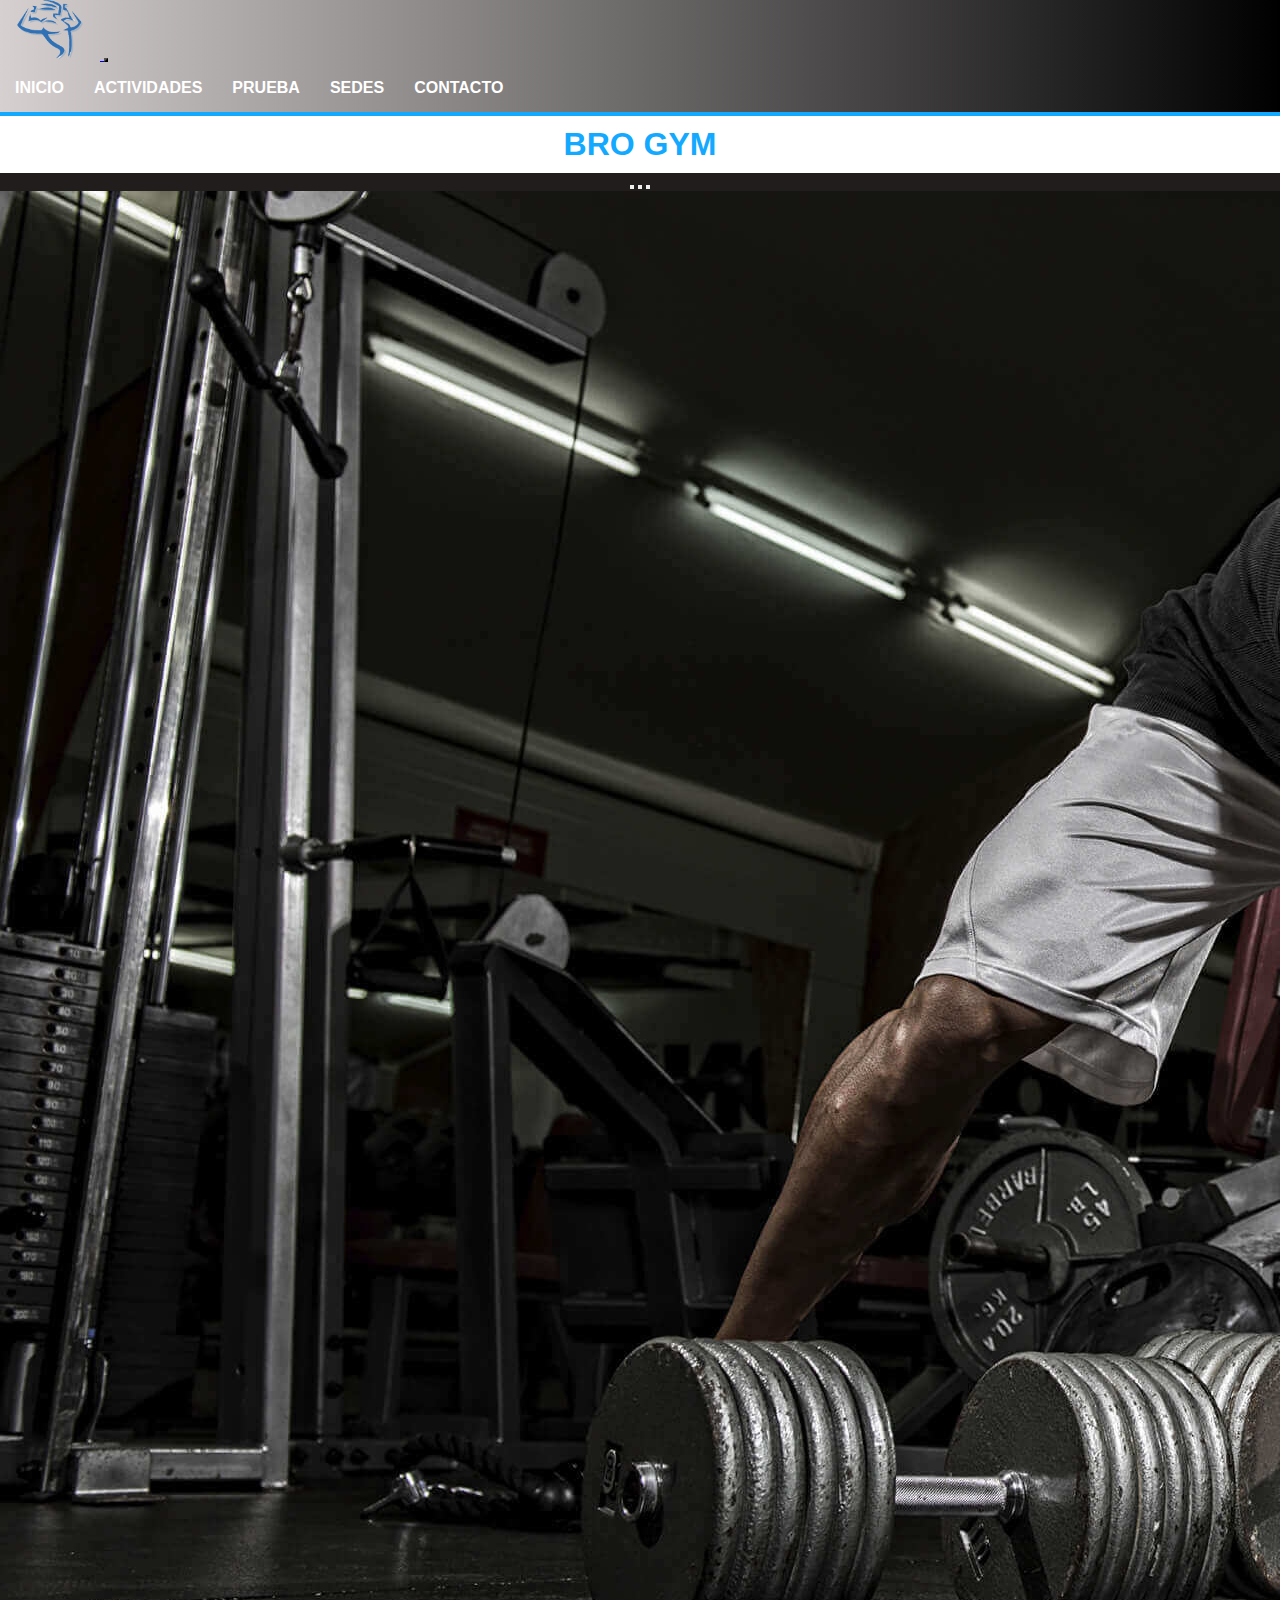
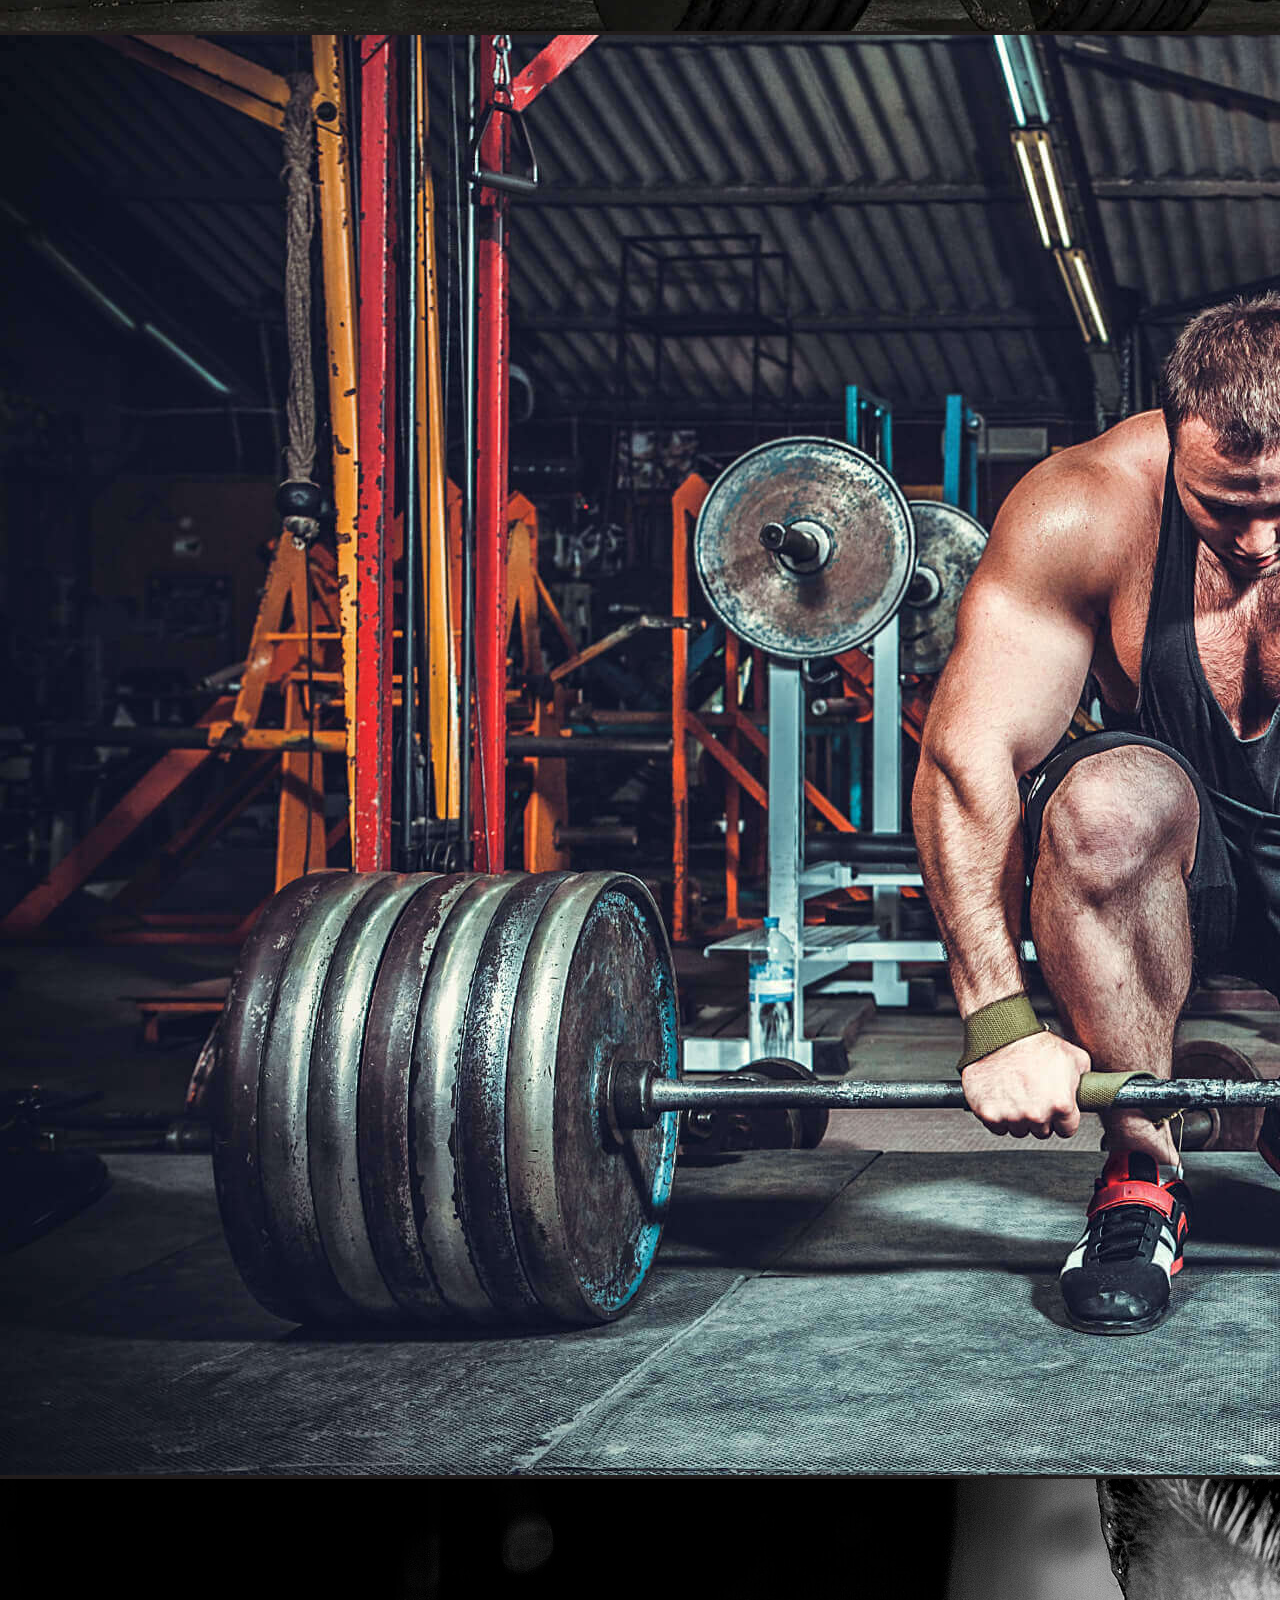
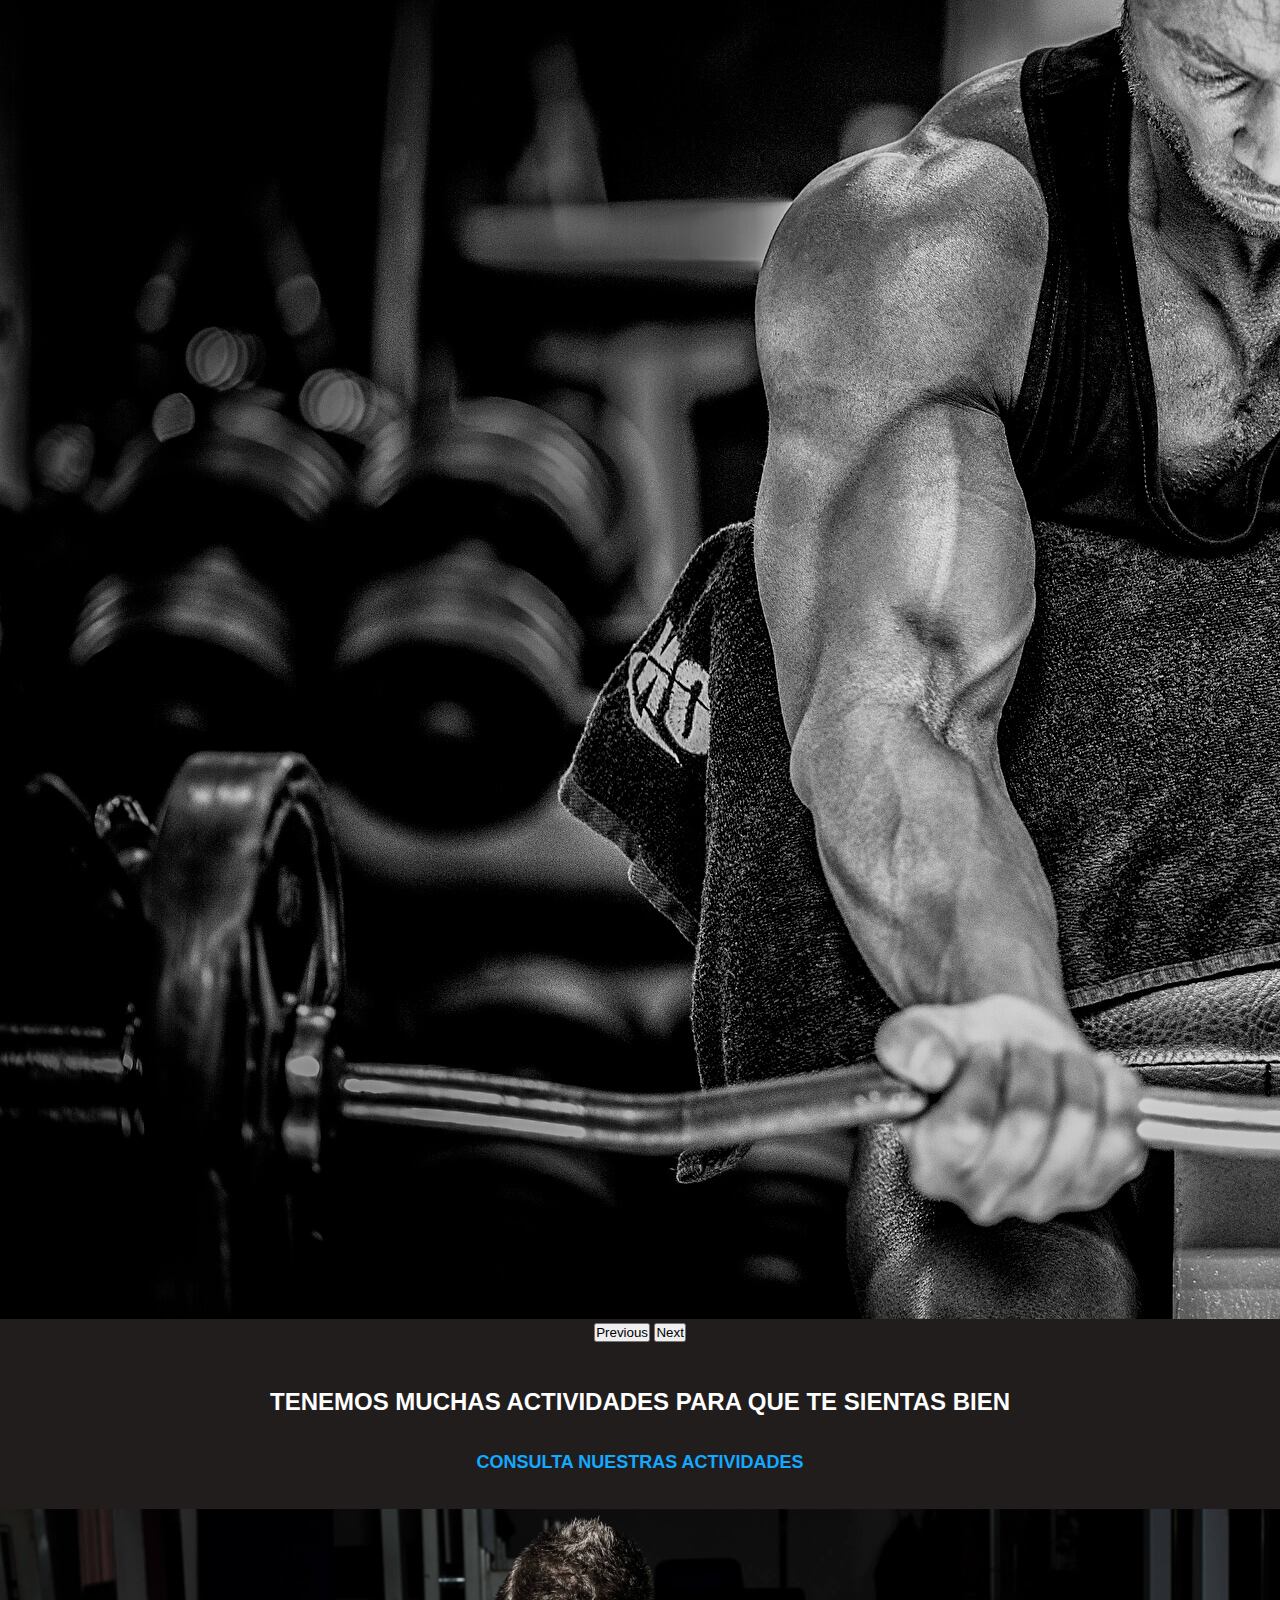
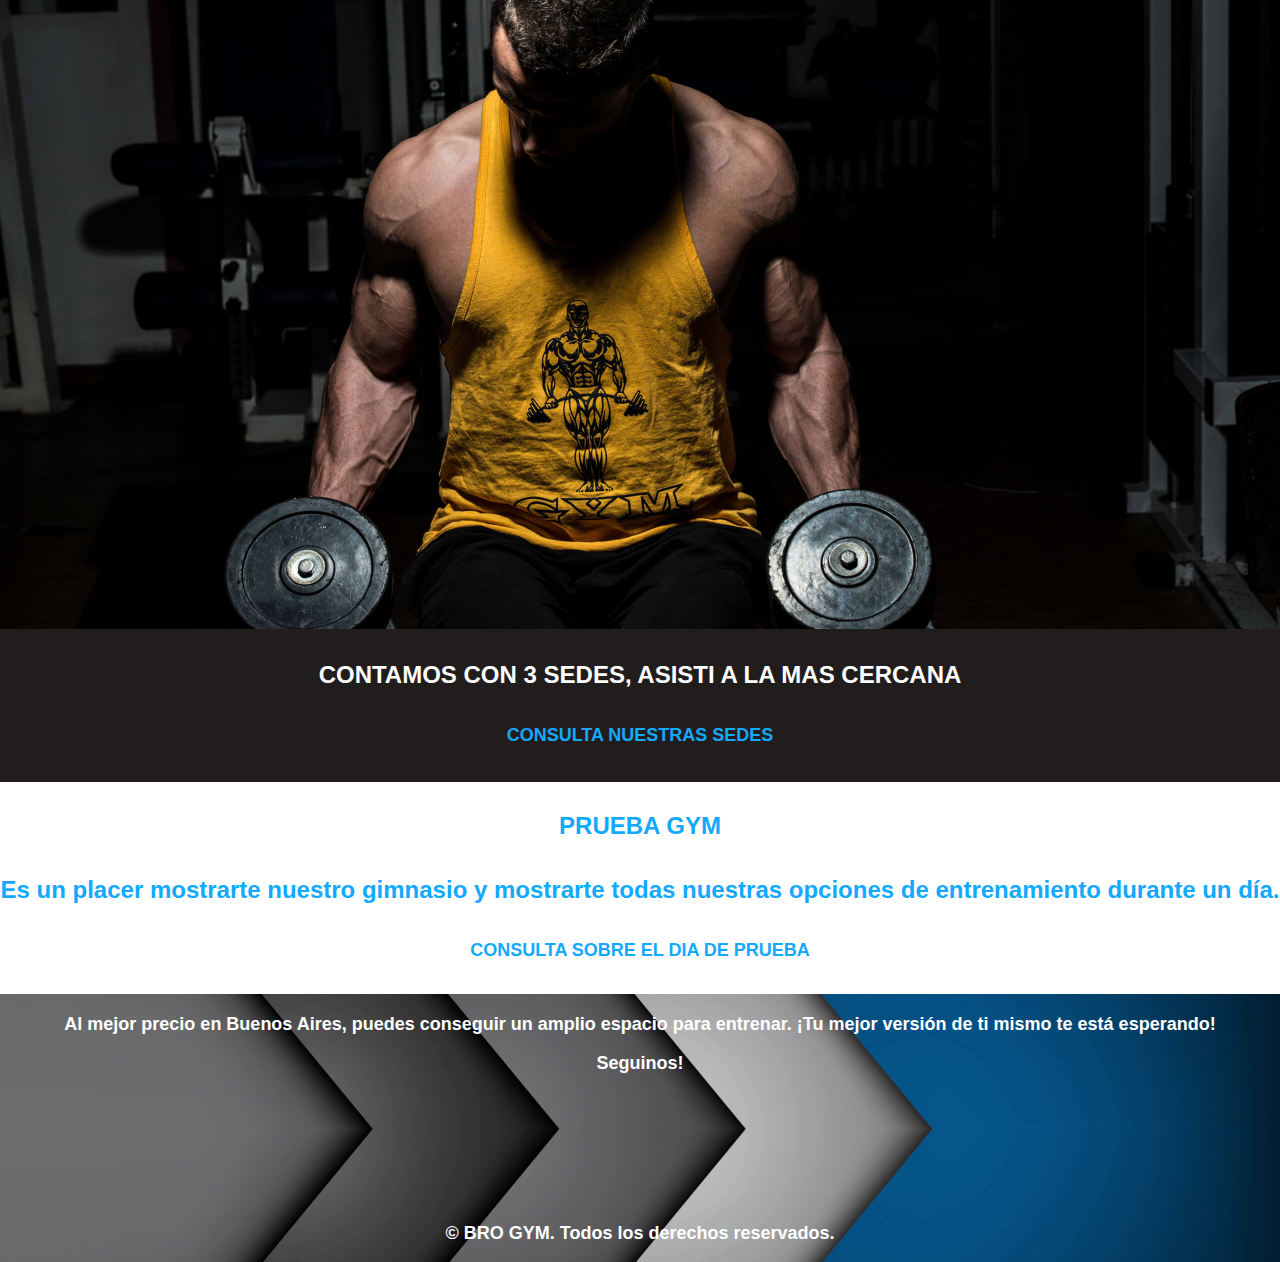
<file: index.html>
<!DOCTYPE html>
<html lang="en">

<head>
    <meta charset="UTF-8">
    <meta http-equiv="X-UA-Compatible" content="IE=edge">
    <meta name="viewport" content="width=device-width, initial-scale=1.0">
    <meta name="keywords" content="Bro gym, actividades, contacto, sedes, prueba, entrenar">
    <meta name="description" content="Bro gym, gimnasio al mejor precio en Buenos Aires">
    <link rel="shorcut icon" href="./img/logoGym.png">
    <link rel="stylesheet" href="https://cdnjs.cloudflare.com/ajax/libs/animate.css/4.1.1/animate.min.css">
    <link href="https://cdn.jsdelivr.net/npm/bootstrap@5.2.0/dist/css/bootstrap.min.css" rel="stylesheet"
        integrity="sha384-gH2yIJqKdNHPEq0n4Mqa/HGKIhSkIHeL5AyhkYV8i59U5AR6csBvApHHNl/vI1Bx" crossorigin="anonymous">
    <link rel="stylesheet" href="./css/style.css">
    <title>Bro gym | Inicio</title>


</head>

<body>
    <!-- Header -->
    <header class="header">
        <nav class="navbar navbar-expand-lg header">
            <div class="container-fluid">
                <a href="./index.html" class="logo">
                    <img class="animate__animated animate__bounceInLeft header__img" src="./img/logoGym.png"
                        alt="logo de barberia" />
                </a>
                <button class="navbar-toggler" type="button" data-bs-toggle="collapse" data-bs-target="#navbarNav"
                    aria-controls="navbarNav" aria-expanded="false" aria-label="Toggle navigation">
                    <span class="navbar-toggler-icon"></span>
                </button>
                <div class="collapse navbar-collapse" id="navbarNav">
                    <ul class="navbar-nav nav__ul header__ul">
                        <li class="nav-item">
                            <a class="nav-link" href="./index.html">INICIO</a>
                        </li>
                        <li class="nav-item">
                            <a class="nav-link" href="./pages/actividades.html">ACTIVIDADES</a>
                        </li>
                        <li class="nav-item">
                            <a class="nav-link" href="./pages/prueba.html">PRUEBA</a>
                        </li>
                        <li class="nav-item">
                            <a class="nav-link" href="./pages/sedes.html">SEDES</a>
                        </li>
                        <li class="nav-item">
                            <a class="nav-link" href="./pages/contacto.html">CONTACTO</a>
                        </li>
                    </ul>
                </div>
            </div>
        </nav>
    </header>
    <!-- Main -->
    <main>
        <h1 class="animate__animated animate__backInUp animate__bounceIn">BRO GYM</h1>
        <!-- Section 1 -->
        <section class="primeraSeccion sec">
            <div id="carouselExampleIndicators" class="carousel slide" data-bs-ride="true">
                <div class="carousel-indicators">
                    <button type="button" data-bs-target="#carouselExampleIndicators" data-bs-slide-to="0"
                        class="active" aria-current="true" aria-label="Slide 1"></button>
                    <button type="button" data-bs-target="#carouselExampleIndicators" data-bs-slide-to="1"
                        aria-label="Slide 2"></button>
                    <button type="button" data-bs-target="#carouselExampleIndicators" data-bs-slide-to="2"
                        aria-label="Slide 3"></button>
                </div>
                <div class="carousel-inner">
                    <div class="carousel-item active">
                        <img src="./img/carousel1.jpg" class="d-block w-100" alt="persona entrenando">
                    </div>
                    <div class="carousel-item">
                        <img src="./img/carousel2.jpg" class="d-block w-100" alt="persona entrenando">
                    </div>
                    <div class="carousel-item">
                        <img src="./img/carousel3.jpg" class="d-block w-100" alt="persona entrenando">
                    </div>
                </div>
                <button class="carousel-control-prev" type="button" data-bs-target="#carouselExampleIndicators"
                    data-bs-slide="prev">
                    <span class="carousel-control-prev-icon" aria-hidden="true"></span>
                    <span class="visually-hidden">Previous</span>
                </button>
                <button class="carousel-control-next" type="button" data-bs-target="#carouselExampleIndicators"
                    data-bs-slide="next">
                    <span class="carousel-control-next-icon" aria-hidden="true"></span>
                    <span class="visually-hidden">Next</span>
                </button>
            </div>
            <br><br>
            <h2>TENEMOS MUCHAS ACTIVIDADES PARA QUE TE SIENTAS BIEN</h2>
            <br><br>
            <a class="primeraSeccion__a" href="./pages/actividades.html">CONSULTA NUESTRAS ACTIVIDADES</a>
            <br><br><br>
        </section>
        <!-- Section 2 -->
        <section class="segundaSeccion sec">
            <img class="img" src="./img/imagenIndex.jpg" alt="persona entrenando">
            <br><br>
            <h2>CONTAMOS CON 3 SEDES, ASISTI A LA MAS CERCANA</h2>
            <br><br>
            <a class="segundaSeccion__a" href="./pages/sedes.html">CONSULTA NUESTRAS SEDES</a>
            <br><br><br>
        </section>
        <!-- Section 3 -->
        <section class="terceraSeccion">
            <h3 class="terceraSeccion__h3a">PRUEBA GYM</h3>
            <br><br>
            <h3 class="terceraSeccion__h3">Es un placer mostrarte nuestro gimnasio y mostrarte todas nuestras opciones de entrenamiento durante un
                día.</h3>
            <br><br>
            <a class="terceraSeccion__a" href="./pages/prueba.html">CONSULTA SOBRE EL DIA DE PRUEBA</a>
            <br><br>
        </section>
    </main>
    <!-- Footer -->
    <footer class="footer">
        <h4 class="footer__h4">Al mejor precio en Buenos Aires, puedes conseguir un amplio espacio para entrenar. ¡Tu
            mejor versión de ti
            mismo te está esperando!</h4>
        <br>
        <h4 class="footer__h4">Seguinos!</h4>
        <!-- URL ABSOLUTA -->
        <a class="footer__a" href="https://www.facebook.com/"><img
                class="wow animate__animated animate__backInUp animate__bounceIn footer__img" src="./img/logoFace.png"
                alt="logo face"></a>
        <a class="footer__a" href="https://www.instagram.com/"><img
                class="wow animate__animated animate__backInUp animate__bounceIn footer__img" src="./img/logoInsta.png"
                alt="logo insta"></a>
        <a class="footer__a" href="https://web.whatsapp.com/"><img
                class="wow animate__animated animate__backInUp animate__bounceIn footer__img" src="./img/logoWpp.png"
                alt="logo wpp"></a>
        <h5>© BRO GYM. Todos los derechos reservados.</h5>
        <br>
    </footer>

    <script src="https://cdn.jsdelivr.net/npm/bootstrap@5.2.0/dist/js/bootstrap.bundle.min.js"
        integrity="sha384-A3rJD856KowSb7dwlZdYEkO39Gagi7vIsF0jrRAoQmDKKtQBHUuLZ9AsSv4jD4Xa"
        crossorigin="anonymous"></script>

    <script src="js/wow.min.js"></script>
    <script>
        new WOW().init();
    </script>
</body>

</html>
</file>
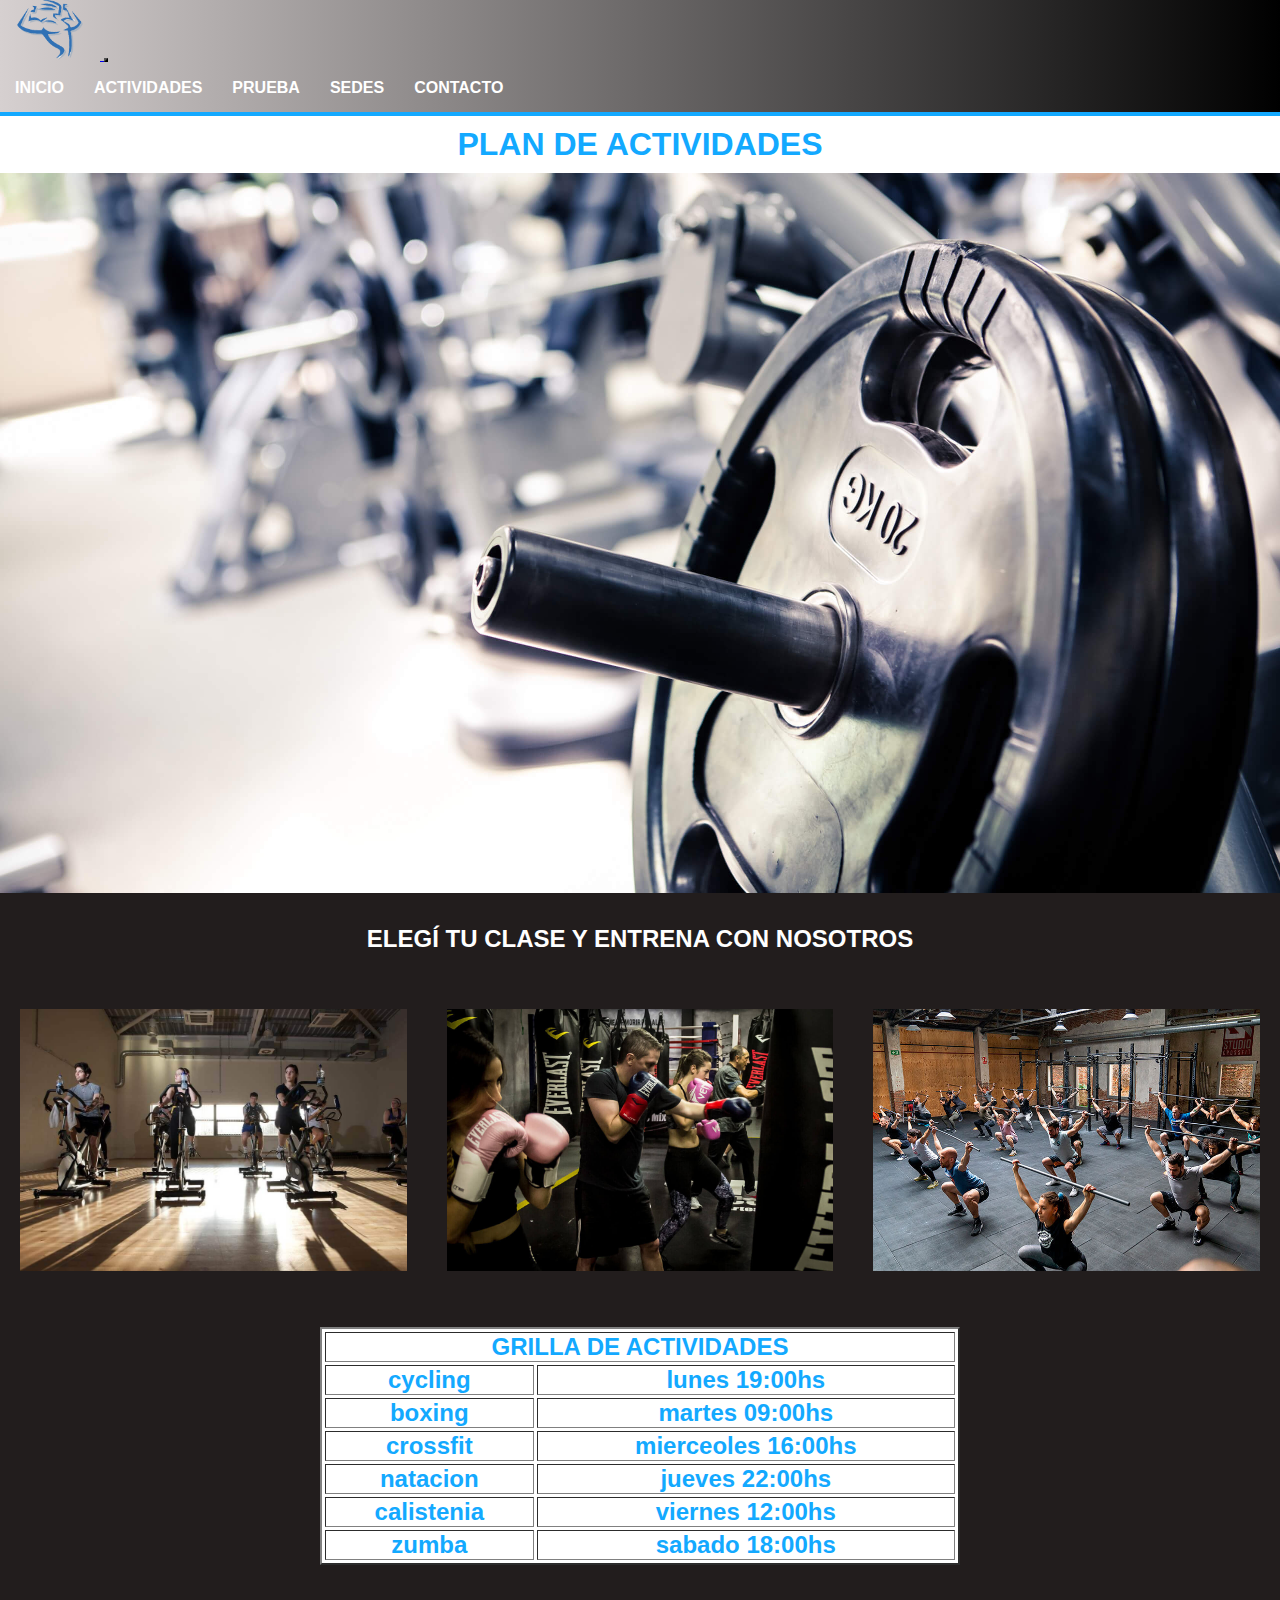
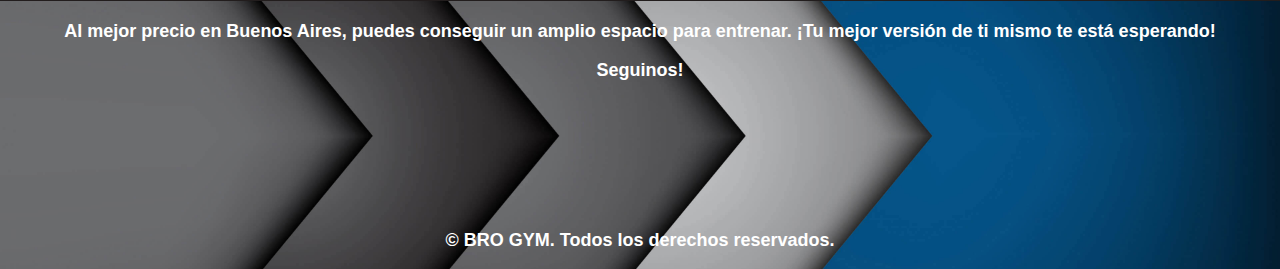
<file: pages/actividades.html>
<!DOCTYPE html>
<html lang="en">

<head>
    <meta charset="UTF-8">
    <meta http-equiv="X-UA-Compatible" content="IE=edge">
    <meta name="viewport" content="width=device-width, initial-scale=1.0">
    <meta name="keywords" content="Bro gym, actividades, clase, cycling, boxing, crossfit, natacion, calistenia, zumba">
    <meta name="description" content="Elegi tu clase y entrena">
    <link rel="shorcut icon" href="../img/logoGym.png">
    <link rel="stylesheet" href="https://cdnjs.cloudflare.com/ajax/libs/animate.css/4.1.1/animate.min.css">
    <link href="https://cdn.jsdelivr.net/npm/bootstrap@5.2.0/dist/css/bootstrap.min.css" rel="stylesheet"
        integrity="sha384-gH2yIJqKdNHPEq0n4Mqa/HGKIhSkIHeL5AyhkYV8i59U5AR6csBvApHHNl/vI1Bx" crossorigin="anonymous">
    <link rel="stylesheet" href="../css/style.css">
    <title>Bro gym | Actividades</title>

</head>

<body>
    <!-- Header -->
    <header class="header">
        <nav class="navbar navbar-expand-lg header">
            <div class="container-fluid">
                <a href="../index.html" class="logo">
                    <img class="animate__animated animate__bounceInLeft header__img" src="../img/logoGym.png"
                        alt="logo de barberia" />
                </a>
                <button class="navbar-toggler" type="button" data-bs-toggle="collapse" data-bs-target="#navbarNav"
                    aria-controls="navbarNav" aria-expanded="false" aria-label="Toggle navigation">
                    <span class="navbar-toggler-icon"></span>
                </button>
                <div class="collapse navbar-collapse" id="navbarNav">
                    <ul class="navbar-nav nav__ul header__ul">
                        <li class="nav-item">
                            <a class="nav-link" href="../index.html">INICIO</a>
                        </li>
                        <li class="nav-item">
                            <a class="nav-link" href="./actividades.html">ACTIVIDADES</a>
                        </li>
                        <li class="nav-item">
                            <a class="nav-link" href="./prueba.html">PRUEBA</a>
                        </li>
                        <li class="nav-item">
                            <a class="nav-link" href="./sedes.html">SEDES</a>
                        </li>
                        <li class="nav-item">
                            <a class="nav-link" href="./contacto.html">CONTACTO</a>
                        </li>
                    </ul>
                </div>
            </div>
        </nav>
    </header>
    <!-- Main -->
    <main>
        <h1 class="animate__animated animate__backInUp animate__bounceIn">PLAN DE ACTIVIDADES</h1>
        <section class="sec actividades">
            <img src="../img/imagenActividades.jpg" alt="Persona haciendo actividades" class="img">
            <br><br>
            <h2>ELEGÍ TU CLASE Y ENTRENA CON NOSOTROS</h2>
            <br><br>
            <div class="grid-container">
                <div class="grid-container__img"><img src="../img/galeria1.jpg" alt="actividades"></div>
                <div class="img2"><img src="../img/galeria2.jpg" alt="actividades"></div>
                <div class="img3"><img src="../img/galeria3.jpg" alt="actividades"></div>
            </div>
            <br><br>
            <!-- Tablas -->
            <table border="2" cellpadding="10" cellspacing="3" id="table">
                <!-- Inicia primer fila -->
                <!-- tr = table row -->
                <tr>
                    <th colspan="4">GRILLA DE ACTIVIDADES</th>
                </tr>
                <!-- Inicia fila 2 -->
                <tr>
                    <th>cycling</th>
                    <th>lunes 19:00hs</th>
                </tr>
                <!-- Inicia fila 3 -->
                <tr>
                    <th>boxing</th>
                    <th>martes 09:00hs</th>
                </tr>
                <!-- Inicia fila 4 -->
                <tr>
                    <th>crossfit</th>
                    <th>mierceoles 16:00hs</th>
                </tr>
                <!-- Inicia fila 5 -->
                <tr>
                    <th>natacion</th>
                    <th>jueves 22:00hs</th>
                </tr>
                <!-- Inicia fila 6 -->
                <tr>
                    <th>calistenia</th>
                    <th>viernes 12:00hs</th>
                </tr>
                <!-- Inicia fila 7 -->
                <tr>
                    <th>zumba</th>
                    <th>sabado 18:00hs</th>
                </tr>
            </table>
            <br><br>
        </section>
    </main>
    <!-- Footer -->
    <footer class="footer">
        <h4 class="footer__h4">Al mejor precio en Buenos Aires, puedes conseguir un amplio espacio para entrenar. ¡Tu
            mejor versión de ti
            mismo te está esperando!</h4>
        <br>
        <h4 class="footer__h4">Seguinos!</h4>
        <!-- URL ABSOLUTA -->
        <a class="footer__a" href="https://www.facebook.com/"><img
                class="wow animate__animated animate__backInUp animate__bounceIn footer__img" src="../img/logoFace.png"
                alt="logo face"></a>
        <a class="footer__a" href="https://www.instagram.com/"><img
                class="wow animate__animated animate__backInUp animate__bounceIn footer__img" src="../img/logoInsta.png"
                alt="logo insta"></a>
        <a class="footer__a" href="https://web.whatsapp.com/"><img
                class="wow animate__animated animate__backInUp animate__bounceIn footer__img" src="../img/logoWpp.png"
                alt="logo wpp"></a>
        <h5>© BRO GYM. Todos los derechos reservados.</h5>
        <br>
    </footer>

    <script src="https://cdn.jsdelivr.net/npm/bootstrap@5.2.0/dist/js/bootstrap.bundle.min.js"
        integrity="sha384-A3rJD856KowSb7dwlZdYEkO39Gagi7vIsF0jrRAoQmDKKtQBHUuLZ9AsSv4jD4Xa"
        crossorigin="anonymous"></script>

    <script src="../js/wow.min.js"></script>
    <script>
        new WOW().init();
    </script>
</body>

</html>
</file>
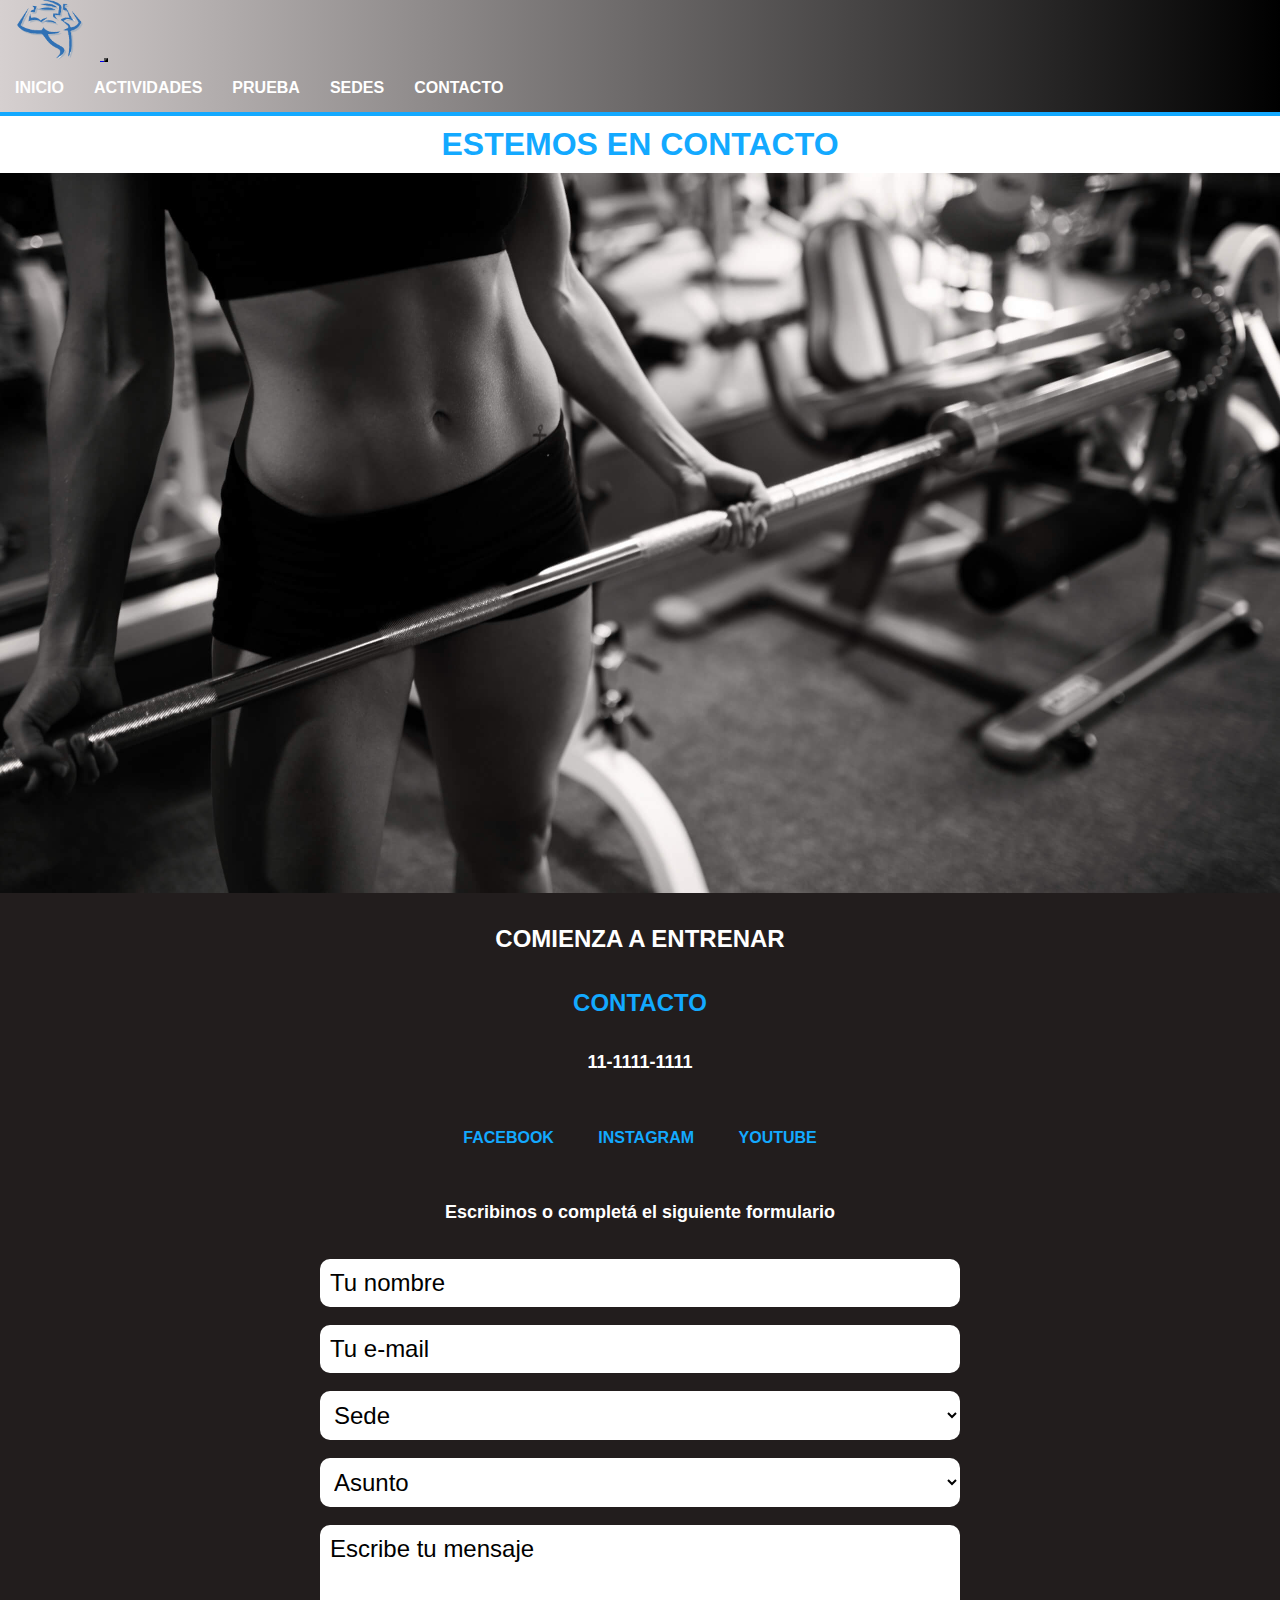
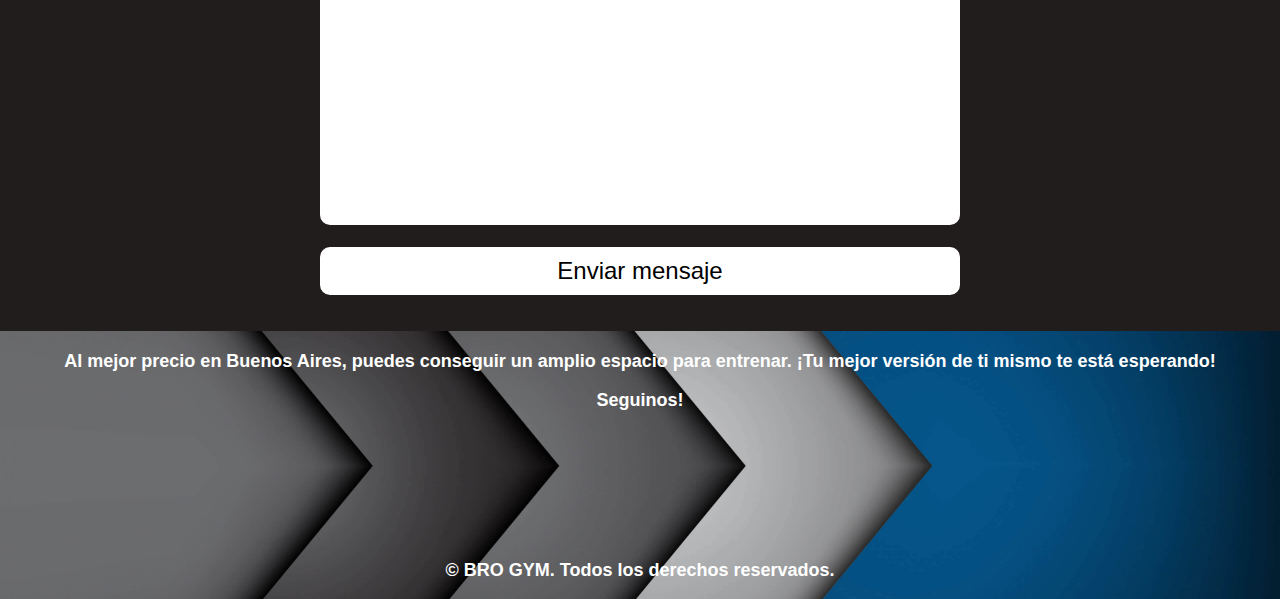
<file: pages/contacto.html>
<!DOCTYPE html>
<html lang="en">

<head>
    <meta charset="UTF-8">
    <meta http-equiv="X-UA-Compatible" content="IE=edge">
    <meta name="viewport" content="width=device-width, initial-scale=1.0">
    <meta name="keywords" content="Bro gym, contacto, facebook, instagram, whatsapp, formulario">
    <meta name="description" content="Escribinos o completá el siguiente formulario">
    <link rel="shorcut icon" href="../img/logoGym.png">
    <link rel="stylesheet" href="https://cdnjs.cloudflare.com/ajax/libs/animate.css/4.1.1/animate.min.css">
    <link href="https://cdn.jsdelivr.net/npm/bootstrap@5.2.0/dist/css/bootstrap.min.css" rel="stylesheet"
        integrity="sha384-gH2yIJqKdNHPEq0n4Mqa/HGKIhSkIHeL5AyhkYV8i59U5AR6csBvApHHNl/vI1Bx" crossorigin="anonymous">
    <link rel="stylesheet" href="../css/style.css">
    <title>Bro gym | Contacto</title>

</head>

<body>
    <!-- Header -->
    <header class="header">
        <nav class="navbar navbar-expand-lg header">
            <div class="container-fluid">
                <a href="../index.html" class="logo">
                    <img class="animate__animated animate__bounceInLeft header__img" src="../img/logoGym.png"
                        alt="logo de barberia" />
                </a>
                <button class="navbar-toggler" type="button" data-bs-toggle="collapse" data-bs-target="#navbarNav"
                    aria-controls="navbarNav" aria-expanded="false" aria-label="Toggle navigation">
                    <span class="navbar-toggler-icon"></span>
                </button>
                <div class="collapse navbar-collapse" id="navbarNav">
                    <ul class="navbar-nav nav__ul header__ul">
                        <li class="nav-item">
                            <a class="nav-link" href="../index.html">INICIO</a>
                        </li>
                        <li class="nav-item">
                            <a class="nav-link" href="./actividades.html">ACTIVIDADES</a>
                        </li>
                        <li class="nav-item">
                            <a class="nav-link" href="./prueba.html">PRUEBA</a>
                        </li>
                        <li class="nav-item">
                            <a class="nav-link" href="./sedes.html">SEDES</a>
                        </li>
                        <li class="nav-item">
                            <a class="nav-link" href="./contacto.html">CONTACTO</a>
                        </li>
                    </ul>
                </div>
            </div>
        </nav>
    </header>
    <!-- Main -->
    <main>
        <h1 class="animate__animated animate__backInUp animate__bounceIn">ESTEMOS EN CONTACTO</h1>
        <section id="seccionCon" class="sec">
            <img src="../img/imagenContacto.jpg" alt="Personas chocando los cinco" class="img">
            <br><br>
            <h2>COMIENZA A ENTRENAR</h2>
            <br><br>
            <h3>CONTACTO</h3>
            <h5>11-1111-1111</h5>
            <br><br>
            <p class="contactos">
                <a href="https://www.facebook.com/">FACEBOOK</a>
                <a href="https://www.instagram.com/">INSTAGRAM</a>
                <a href="https://www.youtube.com/">YOUTUBE</a>
            </p>
            <h5>Escribinos o completá el siguiente formulario</h6>
                <br><br>
                <form action="#" method="get">
                    <input class="textForm" type="text" placeholder="Tu nombre" name="nombre" required>
                    <br><br>
                    <input class="textForm" type="email" placeholder="Tu e-mail" name="e-mail" required>
                    <br><br>
                    <select class="textForm" name="sede">
                        <option value="-">Sede</option>
                        <option value="Almagro">Almagro</option>
                        <option value="Belgrano">Belgrano</option>
                        <option value="Palermo">Palermo</option>
                    </select>
                    <br><br>
                    <!-- Menu desplegable // solo para formulario -->
                    <select class="textForm" name="asunto">
                        <option value="-">Asunto</option>
                        <option value="Tarifas">Tarifas</option>
                        <option value="Horarios">Horarios</option>
                        <option value="Otros">Otros</option>
                    </select>
                    <!-- Text area -->
                    <br><br>
                    <textarea class="textForm" name="mensaje" cols="20" rows="10"
                        placeholder="Escribe tu mensaje"></textarea>
                    <!-- Enviar -->
                    <br><br>
                    <input class="textForm submit" type="submit" value="Enviar mensaje">
                    <br><br><br>
                </form>
        </section>

    </main>
    <!-- Footer -->
    <footer class="footer">
        <h4 class="footer__h4">Al mejor precio en Buenos Aires, puedes conseguir un amplio espacio para entrenar. ¡Tu
            mejor versión de ti
            mismo te está esperando!</h4>
        <br>
        <h4 class="footer__h4">Seguinos!</h4>
        <!-- URL ABSOLUTA -->
        <a class="footer__a" href="https://www.facebook.com/"><img
                class="wow animate__animated animate__backInUp animate__bounceIn footer__img" src="../img/logoFace.png"
                alt="logo face"></a>
        <a class="footer__a" href="https://www.instagram.com/"><img
                class="wow animate__animated animate__backInUp animate__bounceIn footer__img" src="../img/logoInsta.png"
                alt="logo insta"></a>
        <a class="footer__a" href="https://web.whatsapp.com/"><img
                class="wow animate__animated animate__backInUp animate__bounceIn footer__img" src="../img/logoWpp.png"
                alt="logo wpp"></a>
        <h5>© BRO GYM. Todos los derechos reservados.</h5>
        <br>
    </footer>

    <script src="https://cdn.jsdelivr.net/npm/bootstrap@5.2.0/dist/js/bootstrap.bundle.min.js"
        integrity="sha384-A3rJD856KowSb7dwlZdYEkO39Gagi7vIsF0jrRAoQmDKKtQBHUuLZ9AsSv4jD4Xa"
        crossorigin="anonymous"></script>

    <script src="../js/wow.min.js"></script>
    <script>
        new WOW().init();
    </script>
</body>

</html>
</file>
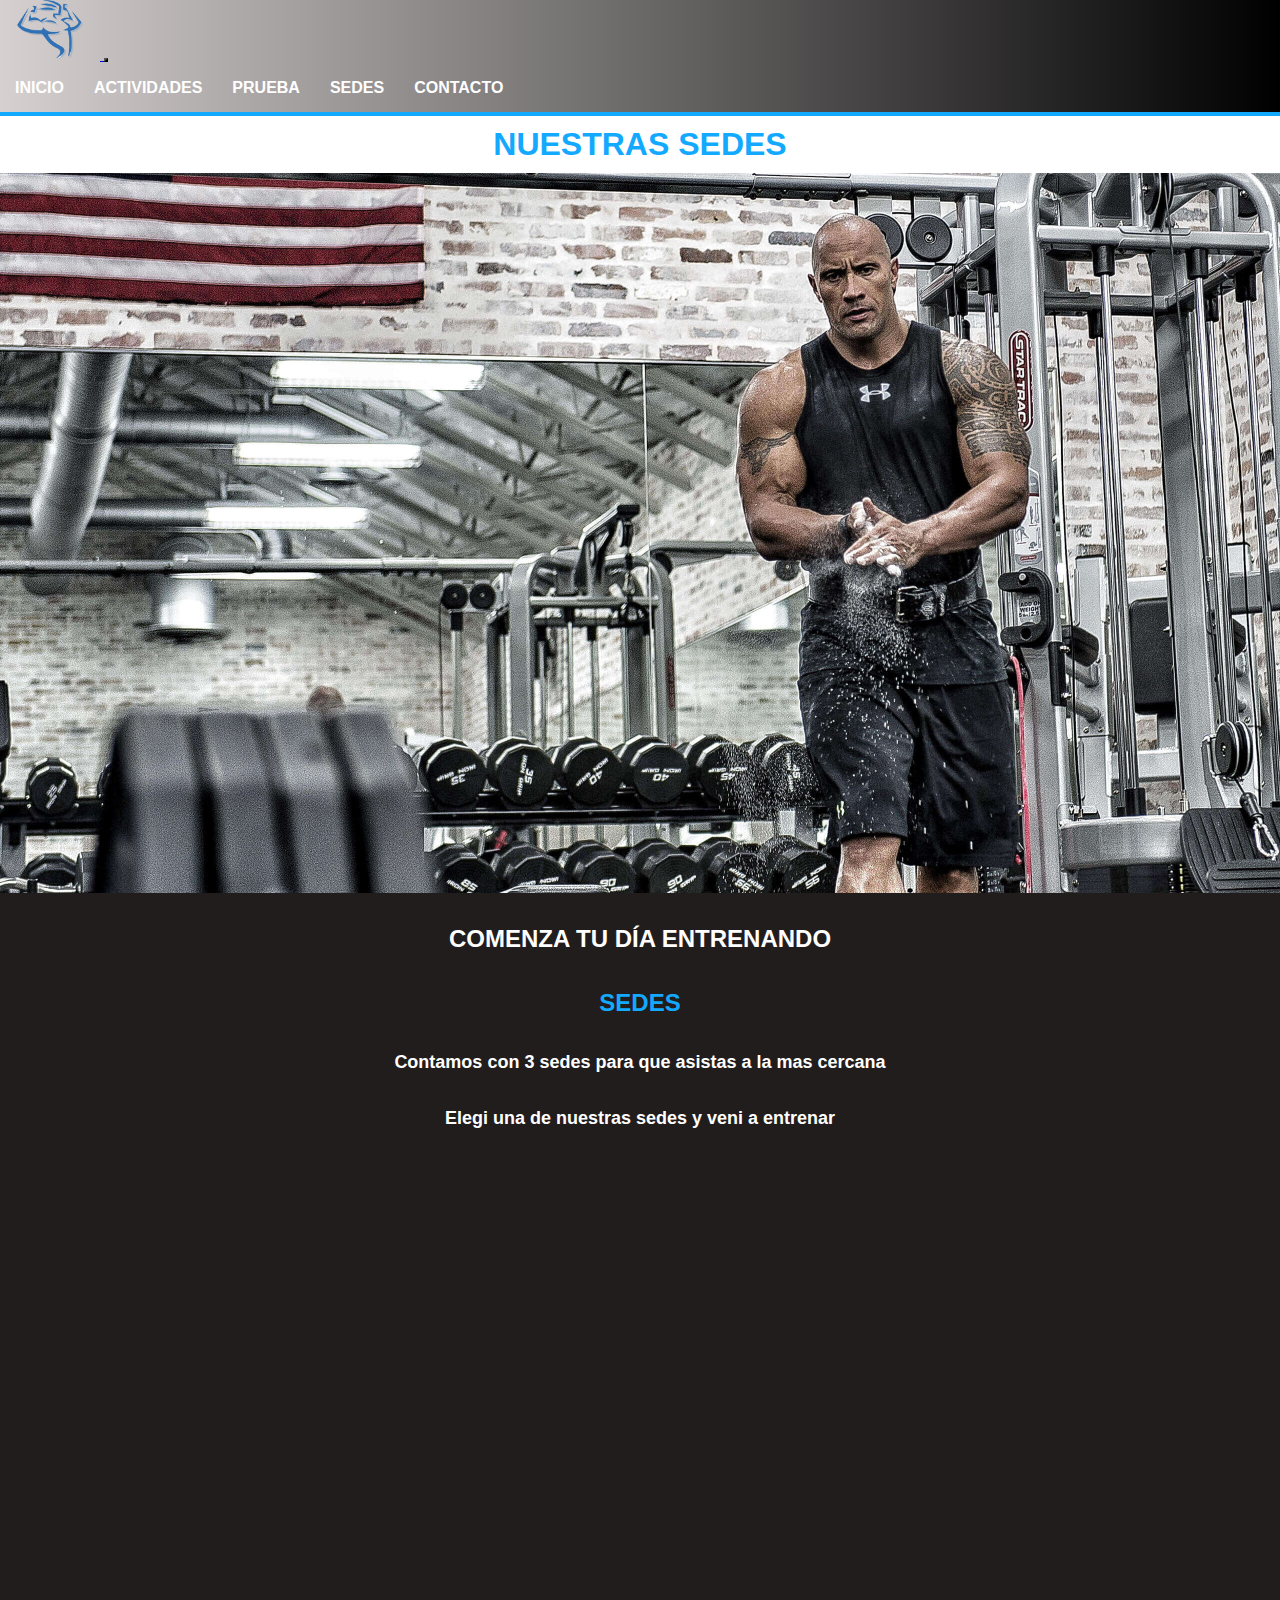
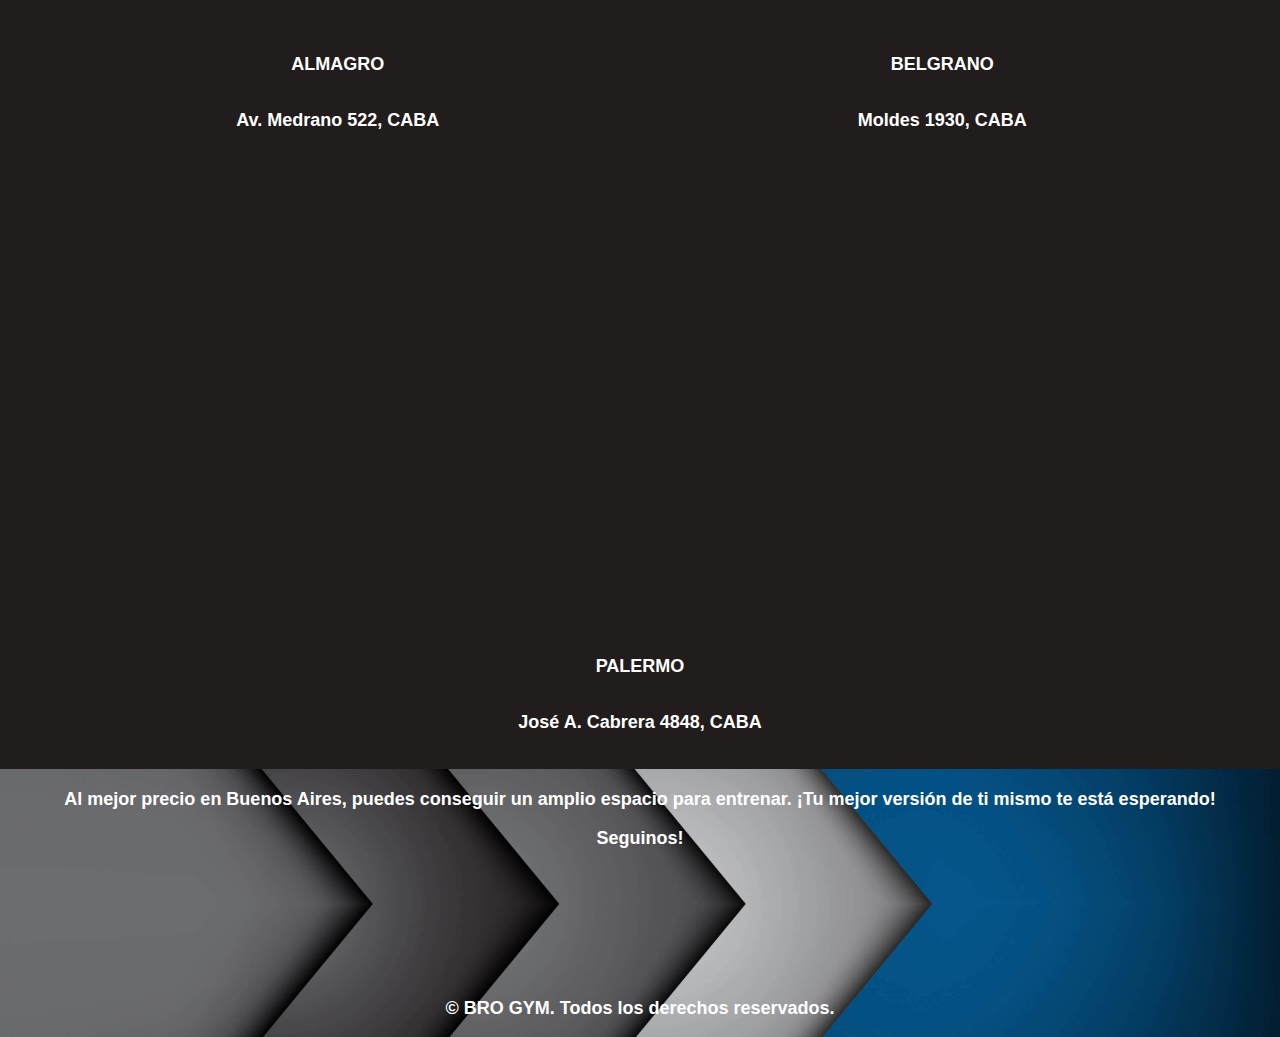
<file: pages/sedes.html>
<!DOCTYPE html>
<html lang="en">

<head>
    <meta charset="UTF-8">
    <meta http-equiv="X-UA-Compatible" content="IE=edge">
    <meta name="viewport" content="width=device-width, initial-scale=1.0">
    <meta name="keywords" content="Bro gym, sedes, almagro, belgrano, palermo, cercana">
    <meta name="description" content="Elegi una de nuestras sedes y veni a entrenar">
    <link rel="shorcut icon" href="../img/logoGym.png">
    <link rel="stylesheet" href="https://cdnjs.cloudflare.com/ajax/libs/animate.css/4.1.1/animate.min.css">
    <link href="https://cdn.jsdelivr.net/npm/bootstrap@5.2.0/dist/css/bootstrap.min.css" rel="stylesheet"
        integrity="sha384-gH2yIJqKdNHPEq0n4Mqa/HGKIhSkIHeL5AyhkYV8i59U5AR6csBvApHHNl/vI1Bx" crossorigin="anonymous">
    <link rel="stylesheet" href="../css/style.css">
    <title>Bro gym | Sedes</title>

</head>

<body>
    <!-- Header -->
    <header class="header">
        <nav class="navbar navbar-expand-lg header">
            <div class="container-fluid">
                <a href="../index.html" class="logo">
                    <img class="animate__animated animate__bounceInLeft header__img" src="../img/logoGym.png"
                        alt="logo de barberia" />
                </a>
                <button class="navbar-toggler" type="button" data-bs-toggle="collapse" data-bs-target="#navbarNav"
                    aria-controls="navbarNav" aria-expanded="false" aria-label="Toggle navigation">
                    <span class="navbar-toggler-icon"></span>
                </button>
                <div class="collapse navbar-collapse" id="navbarNav">
                    <ul class="navbar-nav nav__ul header__ul">
                        <li class="nav-item">
                            <a class="nav-link" href="../index.html">INICIO</a>
                        </li>
                        <li class="nav-item">
                            <a class="nav-link" href="./actividades.html">ACTIVIDADES</a>
                        </li>
                        <li class="nav-item">
                            <a class="nav-link" href="./prueba.html">PRUEBA</a>
                        </li>
                        <li class="nav-item">
                            <a class="nav-link" href="./sedes.html">SEDES</a>
                        </li>
                        <li class="nav-item">
                            <a class="nav-link" href="./contacto.html">CONTACTO</a>
                        </li>
                    </ul>
                </div>
            </div>
        </nav>
    </header>
    <!-- Main -->
    <main>
        <h1 class="animate__animated animate__backInUp animate__bounceIn">NUESTRAS SEDES</h1>
        <section id="seccionSed" class="sec">
            <img src="../img/imagenSedes.jpg" alt="Persona sentada" class="img">
            <br><br>
            <h2>COMENZA TU DÍA ENTRENANDO</h2>
            <br><br>
            <h3>SEDES</h3>
            <h5>Contamos con 3 sedes para que asistas a la mas cercana</h5>
            <h5>Elegi una de nuestras sedes y veni a entrenar</h5>
            <br><br>
            <div class="ubicaciones">
                <iframe
                    src="https://www.google.com/maps/embed?pb=!1m14!1m8!1m3!1d690.3766042137979!2d-58.42089312519697!3d-34.60408364946276!3m2!1i1024!2i768!4f13.1!3m3!1m2!1s0x95bcca616f6e8fed%3A0x6fb5374a1ed74e5b!2sSportClub%20Almagro!5e0!3m2!1ses!2sar!4v1658605221021!5m2!1ses!2sar"
                    width="600" height="450" style="border:0;" allowfullscreen="" loading="lazy"
                    referrerpolicy="no-referrer-when-downgrade"></iframe>
                <h5>ALMAGRO</h5>
                <h5>Av. Medrano 522, CABA</h5>
                <br><br>
            </div>
            <div class="ubicaciones">
                <iframe
                    src="https://www.google.com/maps/embed?pb=!1m18!1m12!1m3!1d7814.1499307623235!2d-58.45816625420111!3d-34.567596671931014!2m3!1f0!2f0!3f0!3m2!1i1024!2i768!4f13.1!3m3!1m2!1s0x95bcb5d6ba945ebb%3A0x91d76d8f92c0e657!2sSportClub%20Belgrano!5e0!3m2!1ses!2sar!4v1658605645570!5m2!1ses!2sar"
                    width="600" height="450" style="border:0;" allowfullscreen="" loading="lazy"
                    referrerpolicy="no-referrer-when-downgrade"></iframe>
                <h5>BELGRANO</h5>
                <h5>Moldes 1930, CABA</h5>
                <br><br>
            </div>
            <div class="ubicaciones">
                <iframe
                    src="https://www.google.com/maps/embed?pb=!1m18!1m12!1m3!1d3284.513223566188!2d-58.43303198417515!3d-34.59118156434318!2m3!1f0!2f0!3f0!3m2!1i1024!2i768!4f13.1!3m3!1m2!1s0x95bcb5882532b63b%3A0x5d4defaf613beebe!2sSportClub%20Palermo!5e0!3m2!1ses!2sar!4v1658605701815!5m2!1ses!2sar"
                    width="600" height="450" style="border:0;" allowfullscreen="" loading="lazy"
                    referrerpolicy="no-referrer-when-downgrade"></iframe>
                <h5>PALERMO</h5>
                <h5>José A. Cabrera 4848, CABA</h5>
                <br><br>
            </div>
        </section>
    </main>
    <!-- Footer -->
    <footer class="footer">
        <h4 class="footer__h4">Al mejor precio en Buenos Aires, puedes conseguir un amplio espacio para entrenar. ¡Tu
            mejor versión de ti
            mismo te está esperando!</h4>
        <br>
        <h4 class="footer__h4">Seguinos!</h4>
        <!-- URL ABSOLUTA -->
        <a class="footer__a" href="https://www.facebook.com/"><img
                class="wow animate__animated animate__backInUp animate__bounceIn footer__img" src="../img/logoFace.png"
                alt="logo face"></a>
        <a class="footer__a" href="https://www.instagram.com/"><img
                class="wow animate__animated animate__backInUp animate__bounceIn footer__img" src="../img/logoInsta.png"
                alt="logo insta"></a>
        <a class="footer__a" href="https://web.whatsapp.com/"><img
                class="wow animate__animated animate__backInUp animate__bounceIn footer__img" src="../img/logoWpp.png"
                alt="logo wpp"></a>
        <h5>© BRO GYM. Todos los derechos reservados.</h5>
        <br>
    </footer>

    <script src="https://cdn.jsdelivr.net/npm/bootstrap@5.2.0/dist/js/bootstrap.bundle.min.js"
        integrity="sha384-A3rJD856KowSb7dwlZdYEkO39Gagi7vIsF0jrRAoQmDKKtQBHUuLZ9AsSv4jD4Xa"
        crossorigin="anonymous"></script>

    <script src="../js/wow.min.js"></script>
    <script>
        new WOW().init();
    </script>
</body>

</html>
</file>
<file: css/style.css>
* {
  margin: 0;
  padding: 0;
  font-family: sans-serif;
  box-sizing: border-box; }

.sec {
  text-align: center;
  background-color: #221d1d; }

.primeraSeccion__a, .segundaSeccion__a, .terceraSeccion__a {
  text-decoration: none;
  color: #13a9ff;
  font-weight: bold;
  font-size: large; }

.primeraSeccion__a:hover {
  color: white;
  transition: 1s; }

.segundaSeccion__a:hover {
  color: white;
  transition: 1s; }

.terceraSeccion {
  text-align: center;
  color: black;
  padding-top: 30px;
  padding-bottom: 15px; }
  .terceraSeccion__a {
    background-color: white; }
    .terceraSeccion__a:hover {
      color: #221d1d;
      transition: 1s; }

.img {
  width: 100%;
  height: 100%; }

h1 {
  text-align: center;
  color: #13a9ff;
  background-color: white;
  padding-top: 10px;
  padding-bottom: 10px; }

h2 {
  color: white;
  padding-top: 10px;
  font-size: x-large; }

h3 {
  color: #13a9ff;
  font-size: x-large; }

h4 {
  font-size: large; }

h5 {
  margin-top: 35px;
  color: white;
  font-size: large; }

.header {
  background-image: linear-gradient(to left, black, #d6d0d0);
  display: flex;
  width: 100%;
  justify-content: space-between;
  align-items: center;
  position: sticky;
  top: 0;
  border-bottom: 2px solid #13a9ff;
  z-index: 20; }
  .header__img {
    width: 100px; }
  .header__ul {
    display: flex;
    list-style: none;
    align-items: center; }
    .header__ul li {
      padding: 15px; }
      .header__ul li:hover {
        transform: scale(1.2, 1.2);
        transition: 1s; }
      .header__ul li a {
        text-decoration: none;
        color: white;
        font-weight: bold; }
        .header__ul li a:hover {
          color: #13a9ff;
          transition: 1s; }

.navbar-collapse {
  justify-content: flex-end; }

.navbar-toggler {
  background-color: #13a9ff;
  color: #221d1d; }

.footer {
  background-image: url(../img/fondoFooter.jpg);
  background-repeat: no-repeat;
  background-position: center;
  background-size: cover;
  justify-content: space-evenly;
  text-align: center;
  padding-top: 20px; }
  .footer__h4 {
    color: white; }
  .footer__a {
    padding: 20px;
    display: inline-block;
    border-radius: 5%;
    margin-top: 20px;
    margin-bottom: 20px; }
    .footer__a:hover {
      transform: scale(1.5, 1.5);
      transition: 1s; }
  .footer__img {
    width: 30px;
    height: 30px; }

.contactos a {
  color: #13a9ff;
  font-weight: bold;
  padding: 20px;
  display: inline-block;
  border-radius: 5%;
  text-decoration: none;
  font-weight: bold; }
  .contactos a:hover {
    color: white;
    transform: scale(1.2, 1.2);
    transition: 1s; }

.ubicaciones {
  display: inline-block; }

@media (max-width: 640px) {
  iframe {
    width: 100%; } }

.textForm {
  width: 50%;
  background-color: white;
  padding: 10px;
  border: none;
  border-radius: 10px;
  color: black;
  font-size: x-large;
  max-width: 50%;
  overflow: auto;
  resize: none; }

.submit:hover {
  background-color: black;
  color: white;
  transition: 0.75s; }

::placeholder {
  color: black; }

@media (max-width: 640px) {
  .textForm {
    width: 70%;
    max-width: 70%; } }

@media (max-width: 400px) {
  .textForm {
    width: 90%;
    max-width: 90%; } }

table {
  width: 50%;
  margin: auto;
  color: #13a9ff;
  background-color: white;
  font-size: x-large; }

.grid-container {
  margin: 0 auto;
  display: grid;
  grid-template-columns: repeat(3, 1fr);
  grid-template-rows: repeat(1, 1fr); }
  .grid-container img {
    width: 100%;
    height: 100%;
    padding: 20px; }

@media (max-width: 640px) {
  .grid-container {
    grid-template-columns: repeat(1, 1fr);
    grid-template-rows: repeat(3, 1fr); } }
</file>
